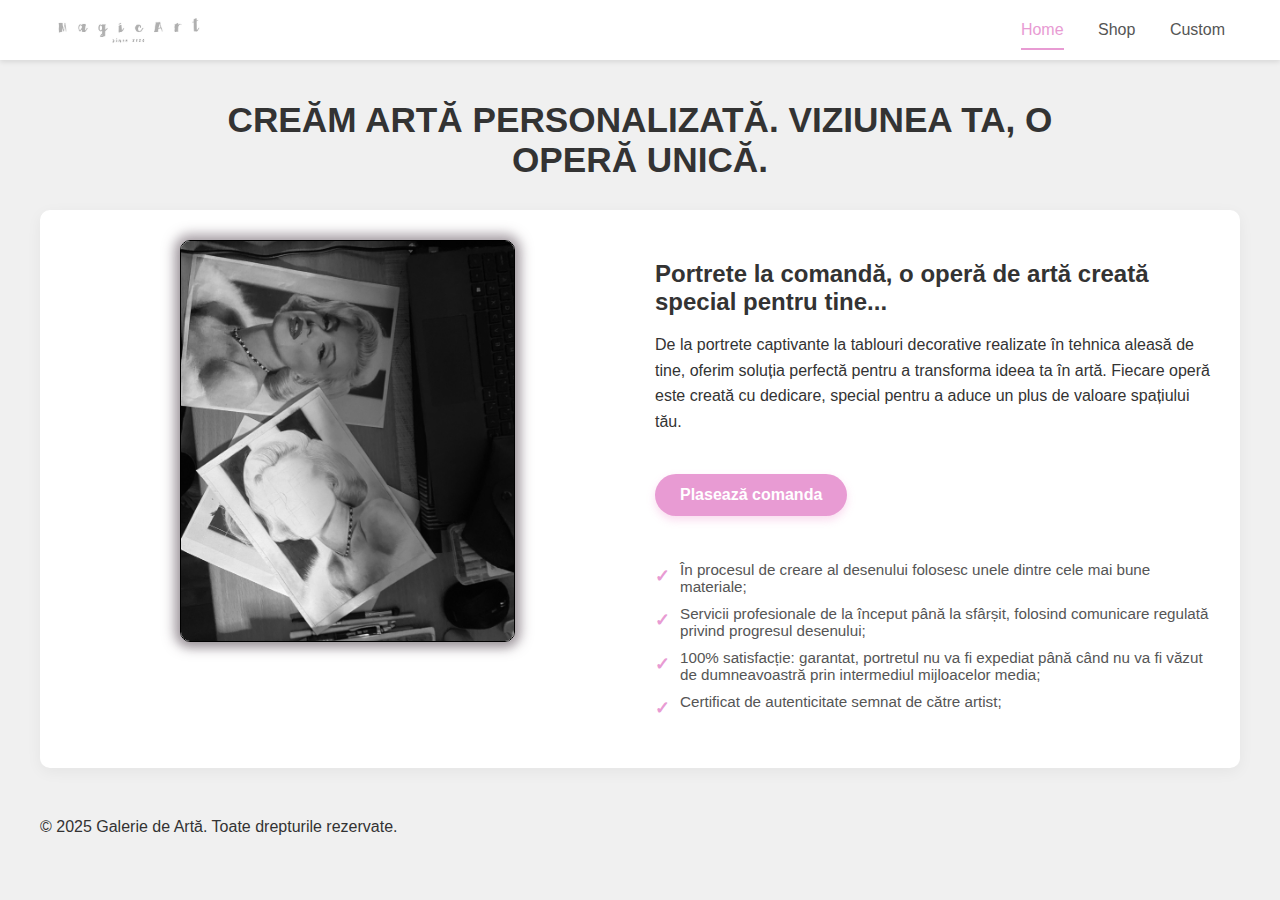
<file: index.html>
<!DOCTYPE html>
<html lang="ro">
<head>
    <meta charset="UTF-8">
    <meta name="viewport" content="width=device-width, initial-scale=1.0">
    <title>Galerie de Artă - Home</title>
    
    <link rel="stylesheet" href="style.css">
</head>
<body>
    <header>
        <div class="container">
            <div class="logo">
                <img src="logo.jpeg" alt="Logo Galerie de Artă" style="height: 40px;">
            </div>
            <nav>
                <a href="index.html" class="active">Home</a>
                <a href="shop.html">Shop</a> 
                <a href="custom.html">Custom</a>
            </nav>
        </div>
    </header>

    <div class="container">
        <h1 class="main-heading">CREĂM ARTĂ PERSONALIZATĂ. VIZIUNEA TA, O OPERĂ UNICĂ.</h1>

        <section class="hero-main-content">
            <div class="hero-image-block">
                <img src="home.jpeg" alt="Portrete în creion">
            </div>
            <div class="hero-text-block">
                <h2 class="sub-heading">Portrete la comandă, o operă de artă creată special pentru tine...</h2>
                <p>De la portrete captivante la tablouri decorative realizate în tehnica aleasă de tine, oferim soluția perfectă pentru a transforma ideea ta în artă. Fiecare operă este creată cu dedicare, special pentru a aduce un plus de valoare spațiului tău.</p>
                
                <a href="custom.html" class="order-button">Plasează comanda</a>

                <ul>
                    <li>În procesul de creare al desenului folosesc unele dintre cele mai bune materiale;</li>
                    <li>Servicii profesionale de la început până la sfârșit, folosind comunicare regulată privind progresul desenului;</li>
                    <li>100% satisfacție: garantat, portretul nu va fi expediat până când nu va fi văzut de dumneavoastră prin intermediul mijloacelor media;</li>
                    <li>Certificat de autenticitate semnat de către artist;</li>
                </ul>
            </div>
        </section>
    </div>

    <footer>
        <div class="container">
            <p>&copy; 2025 Galerie de Artă. Toate drepturile rezervate.</p>
        </div>
    </footer>
</body>
</html>
</file>
<file: style.css>
/* ========================================= */
/* 1. STILURI GLOBALE ȘI LAYOUT-UL DE BAZĂ */
/* ========================================= */
body {
    margin: 0;
    font-family: 'Poppins', Arial, sans-serif;
    background-color: #f0f0f0; 
    color: #333; 
    text-align: left; 
}

.container {
    max-width: 1200px; 
    margin: 0 auto; 
    padding: 0 20px;
}

/* ========================================= */
/* 2. HEADER ȘI NAVIGARE */
/* ========================================= */
header {
    background-color: #ffffff; 
    padding: 10px 0; 
    box-shadow: 0 2px 5px rgba(0, 0, 0, 0.1); 
}

header .container {
    display: flex;
    justify-content: space-between;
    align-items: center;
}

.logo {
    display: inline-block; 
    vertical-align: middle;
    margin-right: 40px;
}

.logo img {
    height: 40px; 
    vertical-align: middle;
}

nav {
    display: inline-block; 
    vertical-align: middle;
}

nav a {
    color: #555; 
    text-decoration: none;
    margin: 0 15px;
    padding: 10px 0; 
    transition: color 0.3s, border-bottom 0.3s;
    font-size: 1em;
    font-weight: 500;
    background: none; 
    border-radius: 0; 
    border-bottom: 2px solid transparent; 
}

nav a:hover,
nav a.active {
    color: #e89bd3; 
    border-bottom: 2px solid #e89bd3; 
}

/* ========================================= */
/* 3. SECȚIUNEA PRINCIPALĂ (HERO) */
/* ========================================= */
.main-heading {
    font-size: 2.2em;
    color: #333;
    margin: 40px auto 30px auto;
    text-align: center; 
    max-width: 900px;
}

.hero-main-content {
    background-color: #ffffff; 
    border-radius: 10px;
    box-shadow: 0 4px 15px rgba(0, 0, 0, 0.05); 
    padding: 30px;
    display: flex; 
    flex-wrap: wrap; 
    align-items: flex-start;
    gap: 30px; 
}

.hero-text-block {
    flex: 1; 
    min-width: 300px; 
}

.hero-image-block {
    flex: 1; 
    min-width: 300px; 
    text-align: center;
}

.hero-image-block img {
    max-width: 100%;
    height: 400px; 
    object-fit: cover; 
    border-radius: 10px;
    /* Păstrăm umbra existentă și adăugăm o strălucire roz estompată */
    box-shadow: 
        0 4px 10px rgba(0, 0, 0, 0.1), /* Umbra originală */
        0 0 12px 6px rgba(88, 71, 84, 0.5); /* NOU: Strălucire estompată roz (#e89bd3) */
    border: 1px solid #000000;
}

.sub-heading {
    font-size: 1.5em;
    color: #333;
    margin-bottom: 15px;
    font-weight: bold;
}

.hero-main-content p {
    font-size: 1em;
    line-height: 1.6;
    margin-bottom: 15px;
}

.hero-main-content ul {
    list-style: none; 
    padding: 0;
    margin-top: 20px;
}

.hero-main-content ul li {
    margin-bottom: 10px;
    color: #555;
    font-size: 0.95em;
    display: flex;
    align-items: flex-start;
}

.hero-main-content ul li::before {
    content: "✓"; 
    color: #e89bd3; 
    font-weight: bold;
    margin-right: 10px;
    font-size: 1.2em;
    line-height: 1.6;
}

/* Butonul "Plasează comanda" */
.order-button {
    display: inline-block;
    background-color: #e89bd3; 
    color: white;
    text-decoration: none;
    padding: 12px 25px;
    border-radius: 25px; 
    font-size: 1em;
    font-weight: 600;
    margin: 25px 0;
    transition: background-color 0.3s, transform 0.3s; /* Păstrăm tranziția pentru hover */
    box-shadow: 0 4px 8px rgba(238, 137, 201, 0.3); 
}

.order-button:hover {
    background-color: #cf42a5;
    transform: scale(1.05); /* Păstrăm efectul simplu de hover */
}

/* ========================================= */
/* 4. SECȚIUNEA DESPRE ARTIST (ABOUT) */
/* ========================================= */

.section-title {
    font-size: 1.8em;
    color: #333;
    text-align: center;
    margin: 60px 0 30px 0;
    padding-top: 20px;
    border-top: 1px solid #ddd; 
}

.artist-about-content {
    background-color: #ffffff; 
    border-radius: 10px;
    box-shadow: 0 4px 15px rgba(0, 0, 0, 0.05); 
    padding: 30px;
    display: flex; 
    flex-wrap: wrap; 
    align-items: flex-start;
    flex-direction: row; 
    gap: 30px; 
}

.about-text-block {
    flex: 2; 
    min-width: 300px; 
}

.about-image-block {
    flex: 1; 
    min-width: 250px; 
    text-align: center;
    order: 2; 
}
.about-image-block img {
    max-width: 100%;
    height: 350px; 
    width: 100%; 
    object-fit: cover; 
    border-radius: 10px;
    /* Păstrăm umbra existentă și adăugăm o strălucire roz estompată */
    box-shadow: 
        0 4px 10px rgba(0, 0, 0, 0.1), /* Umbra originală */
        0 0 12px 6px rgba(232, 155, 211, 0.5); /* NOU: Strălucire estompată roz (#e89bd3) */
    border: 1px solid #e89bd3; 
}
.about-text-block h3.sub-heading {
    color: #e89bd3;
    margin-top: 0;
}
/* ========================================= */
/* 5. PORTFOLIO CARUSEL (SLIDER) - NOU */
/* ========================================= */
.portfolio-carousel {
    position: relative;
    max-width: 1000px; /* Lățimea maximă a caruselului */
    margin: 50px auto; /* Centrează și oferă spațiu */
    overflow: hidden; /* Ascunde imaginile care nu sunt vizibile */
    border-radius: 10px;
    box-shadow: 0 4px 20px rgba(0, 0, 0, 0.1);
    background-color: #ffffff;
    padding: 20px; /* Padding pentru a evita ca umbra butonului să fie tăiată */
}

.carousel-container {
    overflow: hidden; /* Asigură că doar imaginile vizibile apar */
    width: 100%;
}

.carousel-track {
    display: flex;
    transition: transform 0.5s ease-in-out; /* Animație la schimbarea imaginilor */
    width: fit-content; /* Lățimea totală a tuturor elementelor */
}

.carousel-item {
    min-width: 100%; /* Fiecare element ocupă 100% din lățimea vizibilă a containerului */
    box-sizing: border-box; /* Include padding-ul și border-ul în lățime */
    flex-shrink: 0; /* Previne micșorarea elementelor */
    padding: 0 10px; /* Spațiu între imagini, ajustați dacă doriți ca imaginile să fie lipite */
    text-align: center;
}

.carousel-item img {
    max-width: 100%;
    height: 400px; /* Înălțime fixă pentru toate imaginile */
    object-fit: cover; /* Asigură că imaginea umple spațiul fără a se deforma */
    border-radius: 8px;
    box-shadow: 0 2px 8px rgba(0, 0, 0, 0.1);
    border: 1px solid #ddd;
}

.carousel-button {
    position: absolute;
    top: 50%;
    transform: translateY(-50%);
    background-color: rgba(232, 155, 211, 0.8); /* Culoare roz semi-transparentă */
    color: white;
    border: none;
    padding: 10px 15px;
    cursor: pointer;
    font-size: 1.5em;
    font-weight: bold;
    border-radius: 50%; /* Butoane circulare */
    transition: background-color 0.3s, transform 0.3s;
    z-index: 10; /* Asigură că butoanele sunt deasupra imaginilor */
}

.carousel-button:hover {
    background-color: #cf42a5; /* Culoare roz mai intensă la hover */
    transform: translateY(-50%) scale(1.1);
}

.carousel-button.prev {
    left: 10px;
}

.carousel-button.next {
    right: 10px;
}

/* ========================================= */
/* 6. FOOTER */
/* ========================================= */
footer {
    /* ... (stiluri existente) ... */
    margin-top: 50px; /* Asigură spațiu după carusel */
}

/* ========================================= */
/* 7. RESPONSIVITATE (UPDATE) */
/* ========================================= */
@media (max-width: 900px) {
    /* ... (stiluri existente pentru hero și about) ... */

    /* Carusel pe ecrane mici */
    .portfolio-carousel {
        padding: 10px;
    }
    .carousel-item {
        padding: 0 5px; /* Spațiu mai mic între imagini pe mobil */
    }
    .carousel-button {
        padding: 8px 12px;
        font-size: 1.2em;
    }
    .carousel-item img {
        height: 250px; /* Înălțime mai mică pe mobil */
    }
}

/* ========================================= */
/* 8. ANIMAȚII */
/* ========================================= */ 

/* Containerul de animație */
#particle-container {
    position: fixed;
    top: 0;
    left: 0;
    width: 100%;
    height: 100%;
    pointer-events: none; /* Asigură că poți interacționa cu conținutul paginii */
    z-index: -1; /* Plasează-l sub tot conținutul */
    overflow: hidden;
}

/* Stil de bază pentru floricele */
.particle {
    position: absolute;
    width: 10px;
    height: 10px;
    border-radius: 50%;
    opacity: 0.8;
    transition: transform 0.05s linear, opacity 0.5s;
}

/* Definim animația de cădere */
@keyframes fall {
    to {
        transform: translateY(100vh) rotate(720deg); /* Cădere pe toată înălțimea vizibilă */
        opacity: 0;
    }
}
</file>
